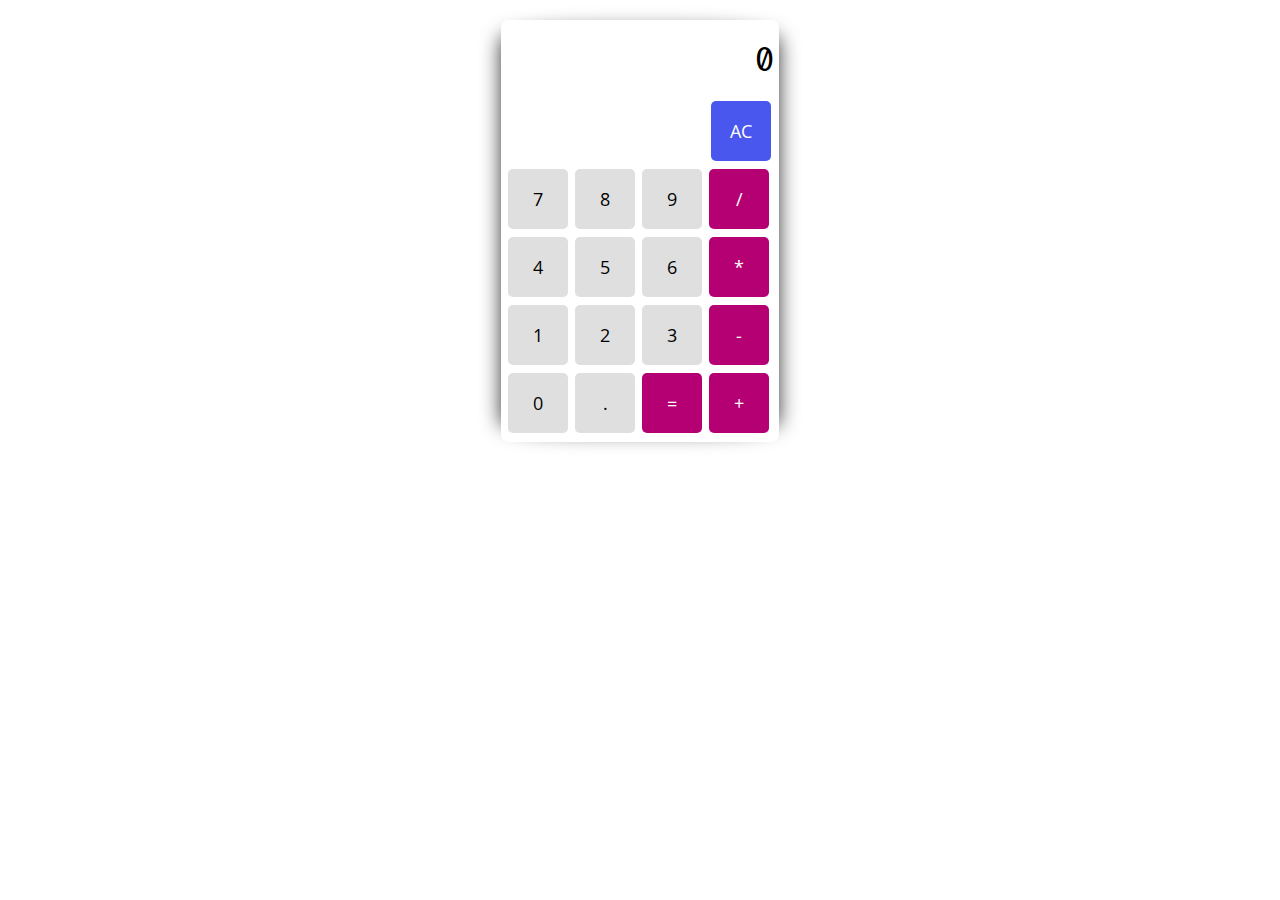
<file: Calculator/index.html>
<!DOCTYPE html>
<html lang="en">
	<head>
		<meta charset="UTF-8" />
		<meta name="viewport" content="width=device-width, initial-scale=1.0" />
		<meta http-equiv="X-UA-Compatible" content="ie=edge" />
		<title>Calculator</title>
		<link
			href="https://fonts.googleapis.com/css?family=Open+Sans"
			rel="stylesheet"
		/>
		<link
			href="https://fonts.googleapis.com/css?family=Oxygen+Mono"
			rel="stylesheet"
		/>
		<link rel="stylesheet" href="brain/css/style.css" />
		<link rel="icon" type="image/png" href="brain/css/img/fav.png" />
	</head>
	<body>
	     <div id="calculator">
			<div id="result">0</div>
			<button onclick="cls();">AC</button>
			<button onclick="num(this.innerHTML);">7</button>
			<button onclick="num(this.innerHTML);">8</button>
			<button onclick="num(this.innerHTML);">9</button>
			<button onclick="calc(this.innerHTML);">/</button>
			<button onclick="num(this.innerHTML);">4</button>
			<button onclick="num(this.innerHTML);">5</button>
			<button onclick="num(this.innerHTML);">6</button>
			<button onclick="calc(this.innerHTML);">*</button>
			<button onclick="num(this.innerHTML);">1</button>
			<button onclick="num(this.innerHTML);">2</button>
			<button onclick="num(this.innerHTML);">3</button>
			<button onclick="calc(this.innerHTML);">-</button>
			<button onclick="num(this.innerHTML);">0</button>
			<button onclick="num(this.innerHTML);">.</button>
			<button onclick="total();">=</button>
			<button onclick="calc(this.innerHTML);">+</button>
			<div id="smallResult"></div>
		</div>
		<script src="js/script.js"></script>
	</body>
</html>
</file>
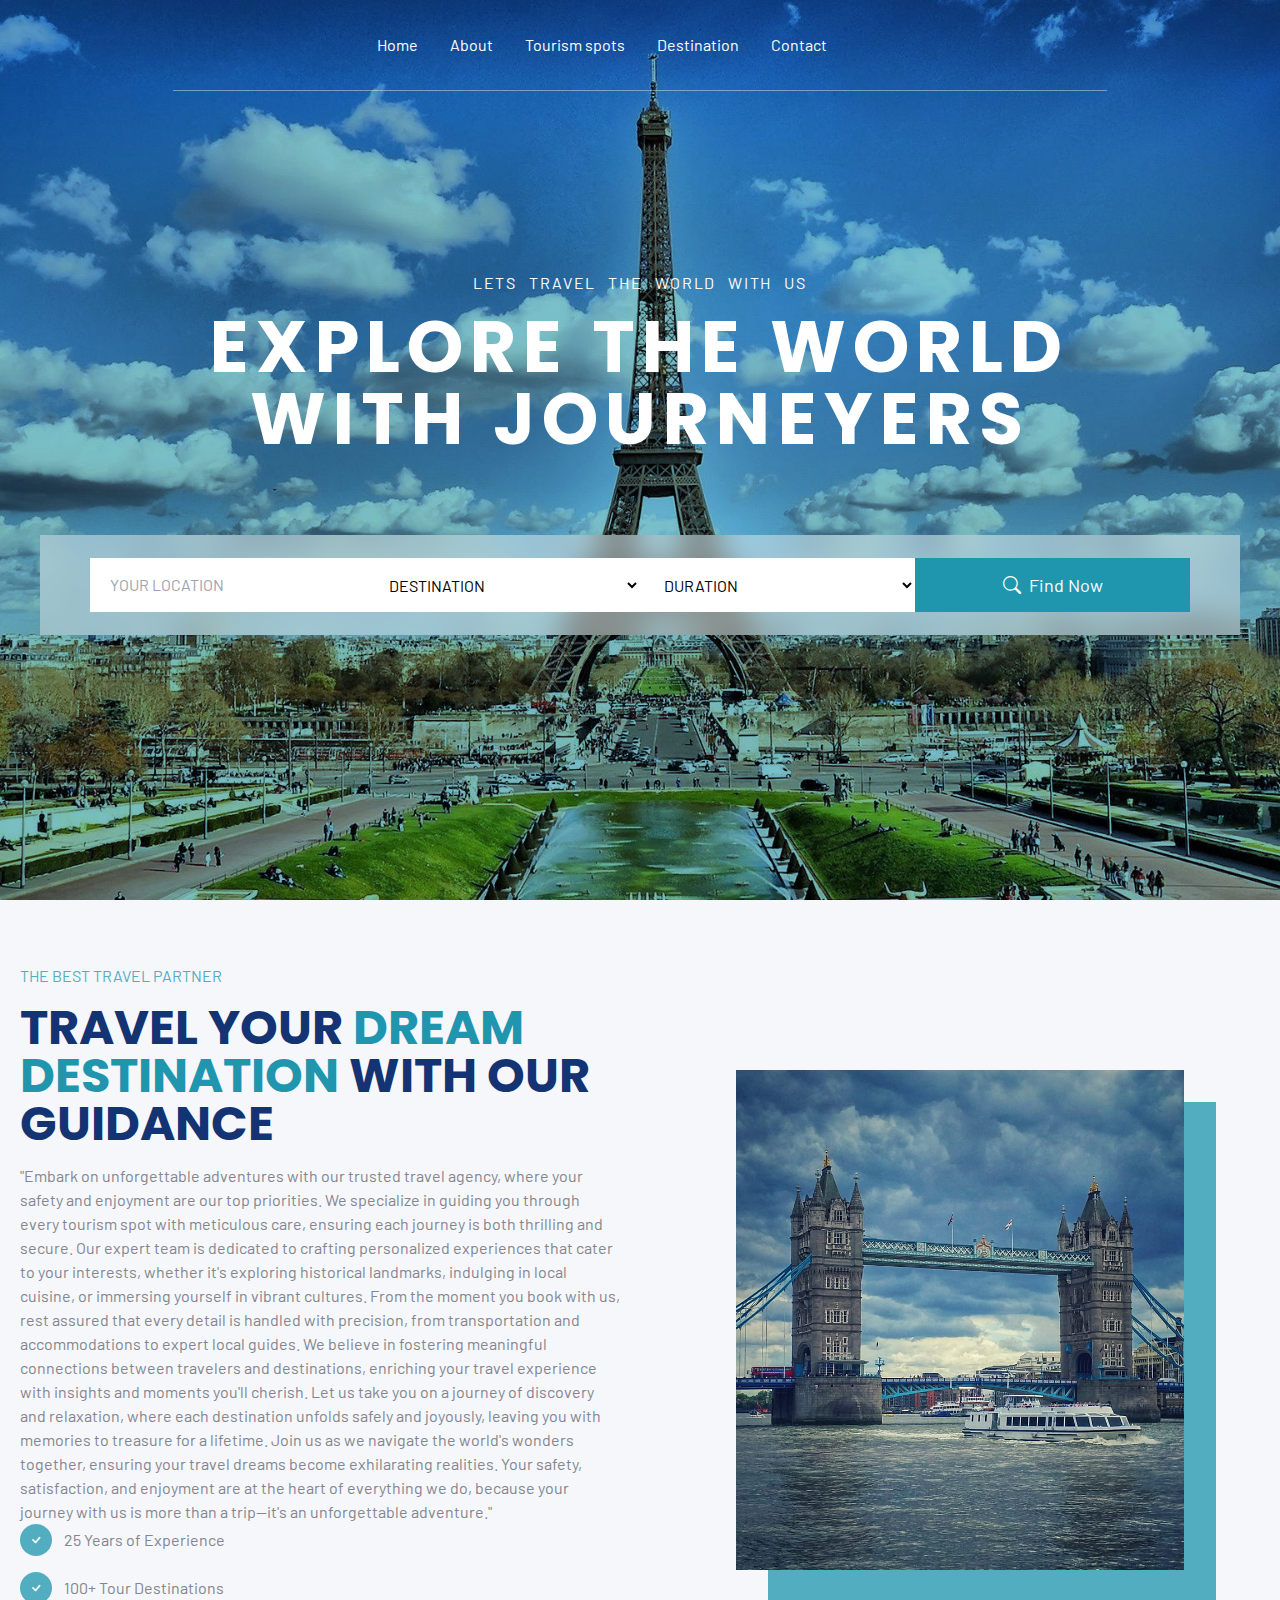
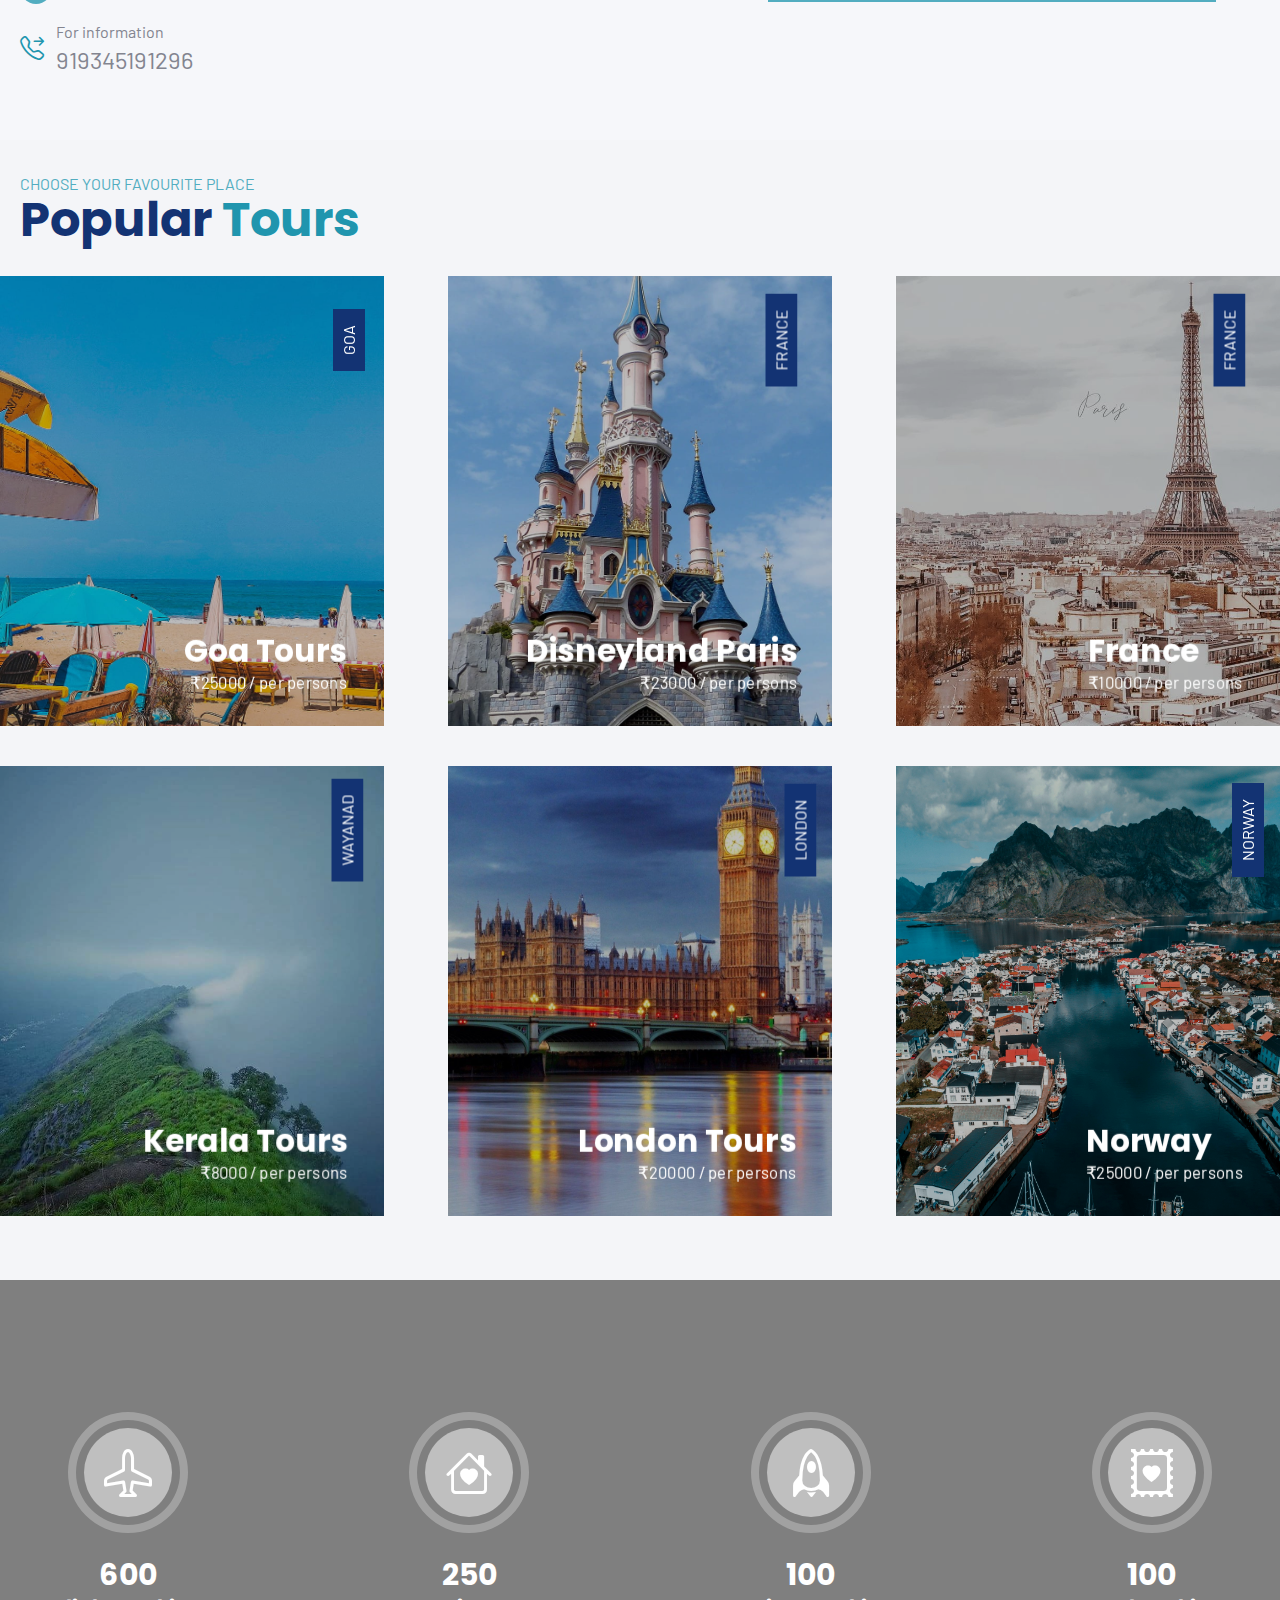
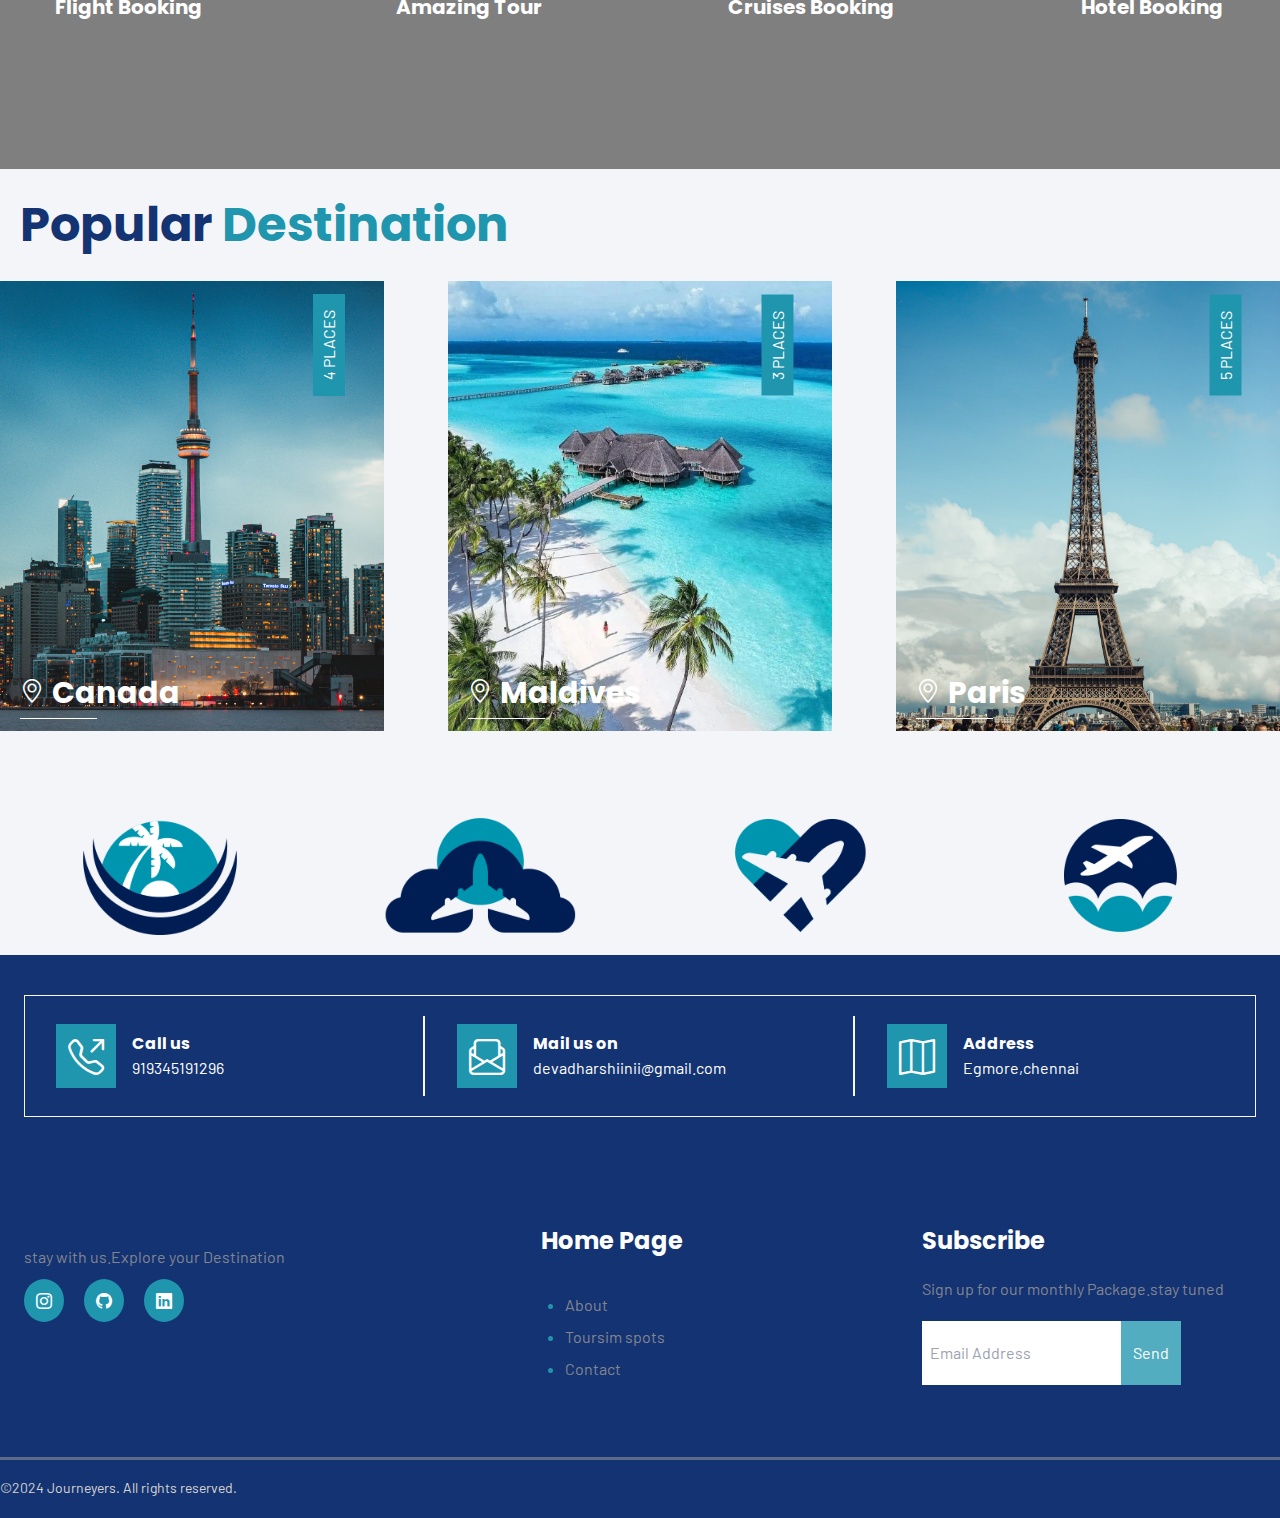
<file: TRAVEL LANDING PAGE/index.html>
<!DOCTYPE html>
<html lang="en">
<head>
    <meta charset="UTF-8">
    <meta name="viewport" content="width=device-width, initial-scale=1.0">
    <title>TRAVEL-LANDING PAGE</title>
    <link rel="stylesheet" href="css/output.css">
    <link rel="stylesheet" href="https://cdn.jsdelivr.net/npm/bootstrap-icons@1.11.1/font/bootstrap-icons.css">
</head>
<body class="font-primary">
    <main class="w-full">
    <section class="w-full h-[100vh]  bg-header  bg-cover bg-no-repeat bg-center bg-color1 bg-blend-multiply bg-opacity-60 " >
        <section class="w-full flex flex-wrap justify-center ">
            <header 
            class="w-[85%]  xl:w-[73%]  container hidden lg:flex justify-between h-[60px]  items-center py-[45px] border-b-[1px] border-white border-opacity-40">
             <nav class="h-[100%] md:w-[70%]">
                <ul class="h-[100%] flex items-center gap-8 justify-end">
                    <li class="list-none  "><a class="decoration-none text-white hover:text-color3 transition-all duration-500"
                            href="">Home</a></li>
                    <li class="list-none"><a class="decoration-none text-white  hover:text-color3 transition-all duration-500"
                            href="">About</a></li>
                    <li class="list-none "><a class="decoration-none text-white  hover:text-color3 transition-all duration-500"
                            href="">Tourism spots</a></li>
                    <li class="list-none"><a class="decoration-none text-white  hover:text-color3 transition-all duration-500"
                            href="">Destination</a></li>
                   
                    <li class="list-none"><a class="decoration-none text-white  hover:text-color3 transition-all duration-500"
                            href="">Contact</a></li>
                </ul>
            </nav>
        </header>

 <!-- header for mobile -->
 <header
 class="w-[95%] sm:w-[70%] md:w-[80%] container flex h-[60px] justify-between  items-center  lg:hidden  py-[45px] relative border-b-[1px] border-white border-opacity-40 ">
 
 <div class=" w-1/2 h-full flex justify-end items-center ">
     <i class="bi bi-list text-3xl text-white cursor-pointer ham-menu-icon"></i>
 </div>
 <nav class="menu hidden h-[400px] w-full absolute bg-white left-0 top-[90px]   z-30 ">
     <ul class="h-full w-full flex flex-col  justify-center ms-6">
         <li class="list-none my-3"><a
                 class="decoration-none text-color2 flex hover:text-color4  transition-all duration-600"
                 href="">Home</a></li>
         <li class="list-none my-3"><a
                 class="decoration-none text-color2 flex  hover:text-color4  transition-all duration-600"
                 href="">About</a></li>
         <li class="list-none my-3"><a
                 class="decoration-none text-color2 flex  hover:text-color4 transition-all duration-600"
                 href="">Tours</a></li>
         <li class="list-none my-3"><a
                 class="decoration-none text-color2 flex  hover:text-color4 transition-all duration-600"
                 href="">Destination</a></li>
         <li class="list-none my-3"><a
                 class="decoration-none text-color2 flex   hover:text-color4  transition-all duration-600"
                 href="">Blog</a></li>
         <li class="list-none my-3"><a
                 class="decoration-none text-color2 flex  hover:text-color4  transition-all duration-600"
                 href="">Gallery</a></li>
         <li class="list-none my-3"><a
                 class="decoration-none text-color2 flex   hover:text-color4 transition-all duration-600"
                 href="">Contact</a></li>
     </ul>
 </nav>
</header>
<!-- end header mobile  -->

    </section>
   <section class="w-full flex justify-center mt-[180px]">
    <div class="w-[700px] md:w-[900px] container h-auto  ">
        <p class="w-full text-center uppercase text-white tracking-widest [word-spacing:8px] mb-4">Lets travel the world with us</p>
        <h4 class="w-full text-center text-white text-5xl md:text-7xl font-secondary uppercase tracking-widest">Explore The World With <span class="Journey">Journeyers</span></h4>
    </div>
   </section>
   <section class="w-full justify-center mt-[80px] hidden lg:flex relative">
        <div class=" bg-white bg-opacity-40 container absolute w-[1000px] xl:w-[1200px] h-[100px] flex justify-center items-center backdrop-blur-lg">
                <div class="w-[950px] xl:w-[1100px]  container h-auto absolute m-[10px]  ">
                        <form action="" class="flex font-primary"> 
                                <input type="text" placeholder="YOUR LOCATION" class="py-[15px] ps-5 w-[25%] outline-none focus:outline-none">
                                <select name="" id="" class="w-[25%] py-[15px] bg-white  ps-5" id="target">
                                        <option value="dest" selected   class="bg-color1 text-white">DESTINATION</option>
                                        <option value="it" class="text-stone-600" >Paris</option>
                                        <option value="fr" class="text-stone-600">France</option>
                                        <option value="mal" class="text-stone-600" >London</option>
                                        <option value="gr" class="text-stone-600" >Maldives</option>
                                        <option value="ca" class="text-stone-600" >Canada</option>
                                        <option value="du" class="text-stone-600">Norway</option>
                                </select>
                                <select name="" id="" class="w-[25%] py-[15px] bg-white  ps-5" id="target">
                                        <option value="du" selected   class="bg-color1 text-white">DURATION</option>
                                        <option value="it" class="text-stone-600" >3 Day </option>
                                        <option value="fr" class="text-stone-600">5 Days</option>
                                        <option value="mal" class="text-stone-600" >2 Weeks</option>
                                        <option value="gr" class="text-stone-600" >More than Weeks</option>
                                </select> 
                               <a href="" role="button" class="bg-color1 w-[25%] text-white flex items-center justify-center text-[18px] hover:bg-color3 transition-all duration-500" ><i class="bi bi-search me-2"></i>Find Now</a>
                        </form>
                </div>
        </div>
   </section>
    </section>
    <section class="w-full flex lg:hidden justify-center  bg-color5">
      <div class="w-full container flex justify-center py-10">
        <form action="" class="w-[80%] " >
                <input type="text" placeholder="where to?" class="w-full py-5 ps-5"><br>
                <select name="" id="" class="w-full py-5 bg-white  ps-5" >
                        <option value="dest" selected   class="bg-color1 text-white">Destination</option>
                        <option value="it" class="text-stone-600" >Italy</option>
                        <option value="fr" class="text-stone-600">France</option>
                        <option value="mal" class="text-stone-600" >Maldives</option>
                        <option value="gr" class="text-stone-600" >Greece</option>
                        <option value="ca" class="text-stone-600" >Canada</option>
                        <option value="du" class="text-stone-600"> Dubai</option>
                </select><br>
                <select name="" id="" class="w-full py-5 bg-white  ps-5" >
                        <option value="du" selected   class="bg-color1 text-white">Deuration</option>
                        <option value="it" class="text-stone-600" >1 Day Tour</option>
                        <option value="fr" class="text-stone-600">2-4 Days Tour</option>
                        <option value="mal" class="text-stone-600" >5-7 Days Tour</option>
                        <option value="gr" class="text-stone-600" >7+ Days Tour</option>
                </select><br>
                <a href="" role="button" class="bg-color1 py-5 w-full text-white flex items-center justify-center text-[18px] hover:bg-color3 transition-all duration-500" ><i class="bi bi-search me-2"></i>Find Now</a>
        </form>
      </div>
    </section>
    <section class="w-full flex justify-center bg-color5 h-auto">
        <div class="w-full container flex justify-between flex-wrap px-0 2xl:px-36 h-auto py-16 ">
                <div class="w-full lg:w-[50%]  bg-color px-5 ">
                        <p class="text-color4 uppercase">The best travel partner</p>
                        <p class="text-color3 text-5xl font-bold uppercase font-secondary my-4" >Travel Your<span class="text-color1"> Dream Destination</span> with our guidance</p>
                        <p class="text-color6">"Embark on unforgettable adventures with our trusted travel agency, where your safety and enjoyment are our top priorities. We specialize in guiding you through every tourism spot with meticulous care, ensuring each journey is both thrilling and secure. Our expert team is dedicated to crafting personalized experiences that cater to your interests, whether it's exploring historical landmarks, indulging in local cuisine, or immersing yourself in vibrant cultures. From the moment you book with us, rest assured that every detail is handled with precision, from transportation and accommodations to expert local guides. We believe in fostering meaningful connections between travelers and destinations, enriching your travel experience with insights and moments you'll cherish. Let us take you on a journey of discovery and relaxation, where each destination unfolds safely and joyously, leaving you with memories to treasure for a lifetime. Join us as we navigate the world's wonders together, ensuring your travel dreams become exhilarating realities. Your safety, satisfaction, and enjoyment are at the heart of everything we do, because your journey with us is more than a trip—it's an unforgettable adventure."</p>
                        
                        <div class="flex items-center"> <i class="bi bi-check text-white bg-color4  rounded-[50%] px-2 py-1 me-3"></i> <p class="text-color6">25 Years of Experience</p></div>
                        <div class="flex items-center my-4"> <i class="bi bi-check text-white bg-color4  rounded-[50%] px-2 py-1 me-3"></i> <p class="text-color6">100+ Tour Destinations</p></div>
                        <div class="flex items-center"><i class="bi bi-telephone-forward text-color1 text-2xl me-3"></i><div><p class="text-color6 ">For information</p><p class="text-color6 text-2xl">919345191296</p></div></div>
                </div>
                <div class=" w-full lg:w-[50%]   flex flex-col justify-center items-center bg-color5 h-auto pb-8 lg:pb-0 mt-10 lg:mt-0 ">
                        <figure class="w-[70%] h-[500px] relative">
                                <div class="w-[100%] h-[100%] bg-color4 absolute left-8 top-8"></div>
                                <img src="img/about1.jpg" alt="" class="w-[100%] h-[100%] absolute z-10 object-cover hover:scale-[.95] transition-all duration-500">
                        </figure>
                </div>
        </div>
    </section>
    <section class="w-full flex justify-center bg-color7 py-8 ">
        <div class="w-full container 2xl:px-36">
                <div>
                        <p class="text-color4 uppercase px-5">Choose your Favourite Place</p>
                        <p class="text-5xl font-secondary text-color3 px-5">Popular <span class="text-color1">Tours</span></p>
                        <div class="flex flex-wrap md:justify-between gap-10 px-6 xl:px-0 py-8 lg:px-3 ">
                                <figure class="w-full md:w-[45%] xl:w-[30%] h-[450px] relative photo transition-all duration-1000 ">
                                        <div class="w-[100%] h-[100%] bottom-photo absolute bg-white flex flex-col justify-center px-5">
                                                <p class="text-3xl text-color3 capitalize font-secondary">GOA tour</p>
                                                <p class="text-color1 mb-4">₹25000 / per persons</p>
                                        <div class="flex flex-wrap my-4">
                                                        <div class="w-[50%] flex"><i class="bi bi-clock text-color4"></i><p class="text-color6 ms-2">10 Days</p></div>
                                                        <div class="w-[50%] flex"><i class="bi bi-geo-alt text-color4"></i><p class="text-color6 ms-2">GOA</p></div>
                                                        <div class="w-[50%] flex"><i class="bi bi-person text-color4"></i></i><p class="text-color6 ms-2">10+</p></div>
                                                        <div class="w-[50%] flex"><i class="bi bi-emoji-smile text-color4"></i></i><p class="text-color6 ms-2">9.5 Superb</p></div>
                                                </div>
                                                <a href="" class="underline decoration-color1 text-color6 flex mb-2">Tour details</a>
                                        </div>
                                        <img src="img/go.jpg" alt="" class="w-[100%] h-[100%] object-cover brightness-75 absolute">
                                        <p class="absolute uppercase text-white bg-color3 px-4 py-1 right-1 top-12 rotate-[-90deg] ">GOA</p>
                                        <figcaption class="absolute text-white bottom-8 right-10 fig">
                                                <p class="capitalize font-secondary text-3xl">Goa tours</p>
                                                <p class="text-right">₹25000 / per persons</p>
                                        </figcaption>
                                </figure>
                                <figure class="w-full md:w-[45%] xl:w-[30%] h-[450px] relative photo transition-all duration-1000 ">
                                        <div class="w-[100%] h-[100%] bottom-photo absolute bg-white flex flex-col justify-center px-5">
                                                <p class="text-3xl text-color3 capitalize font-secondary">Disneyland Paris</p>
                                                <p class="text-color1 mb-4">₹23000 / per persons</p>
                                                 <div class="flex flex-wrap my-4">
                                                        <div class="w-[50%] flex"><i class="bi bi-clock text-color4"></i><p class="text-color6 ms-2">5 Days</p></div>
                                                        <div class="w-[50%] flex"><i class="bi bi-geo-alt text-color4"></i><p class="text-color6 ms-2">france</p></div>
                                                        <div class="w-[50%] flex"><i class="bi bi-person text-color4"></i></i><p class="text-color6 ms-2">10+</p></div>
                                                        <div class="w-[50%] flex"><i class="bi bi-emoji-smile text-color4"></i></i><p class="text-color6 ms-2"> 9.5 Superb</p></div>
                                                </div>
                                                <a href="" class="underline decoration-color1 text-color6 flex mb-2">Tour details</a>
                                        </div>
                                        <img src="img/disney.jpg" alt="" class="w-[100%] h-[100%] object-cover brightness-75 absolute">
                                        <p class="absolute uppercase text-white bg-color3 px-4 py-1 right-1 top-12 rotate-[-90deg] ">France</p>
                                        <figcaption class="absolute text-white bottom-8 right-10 fig">
                                                <p class="capitalize font-secondary text-3xl">Disneyland paris</p>
                                                <p class="text-right">₹23000 / per persons</p>
                                        </figcaption>
                                </figure>
                                <figure class="w-full md:w-[45%] xl:w-[30%] h-[450px] relative photo transition-all duration-1000">
                                        <div class="w-[100%] h-[100%] bottom-photo absolute bg-white flex flex-col justify-center px-5">
                                                <p class="text-3xl text-color3 capitalize font-secondary">France</p>
                                                <p class="text-color1 mb-4">₹10000 / per persons</p>
                                                <div class="flex flex-wrap my-4">
                                                        <div class="w-[50%] flex"><i class="bi bi-clock text-color4"></i><p class="text-color6 ms-2">10 Days</p></div>
                                                        <div class="w-[50%] flex"><i class="bi bi-geo-alt text-color4"></i><p class="text-color6 ms-2">France</p></div>
                                                        <div class="w-[50%] flex"><i class="bi bi-person text-color4"></i></i><p class="text-color6 ms-2">6+</p></div>
                                                        <div class="w-[50%] flex"><i class="bi bi-emoji-smile text-color4"></i></i><p class="text-color6 ms-2">9.4 Superb</p></div>
                                                </div>
                                                <a href="" class="underline decoration-color1 text-color6 flex mb-2">Tour details</a>
                                        </div>
                                        <img src="img/france.jpg" alt="" class="w-[100%] h-[100%] object-cover brightness-75 absolute">
                                        <p class="absolute uppercase text-white bg-color3 px-4 py-1 right-1 top-12 rotate-[-90deg] ">France</p>
                                        <figcaption class="absolute text-white bottom-8 right-10 fig">
                                                <p class="capitalize font-secondary text-3xl">France</p>
                                                <p class="text-right">₹10000 / per persons</p>
                                        </figcaption>
                                </figure>
                                <figure class="w-full md:w-[45%] xl:w-[30%] h-[450px] relative photo transition-all duration-1000 ">
                                        <div class="w-[100%] h-[100%] bottom-photo absolute bg-white flex flex-col justify-center px-5">
                                                <p class="text-3xl text-color3 capitalize font-secondary">Wayanad tour</p>
                                                <p class="text-color1 mb-4">₹8000 / per persons</p>
                                                
                                                <div class="flex flex-wrap my-4">
                                                        <div class="w-[50%] flex"><i class="bi bi-clock text-color4"></i><p class="text-color6 ms-2">5 Days</p></div>
                                                        <div class="w-[50%] flex"><i class="bi bi-geo-alt text-color4"></i><p class="text-color6 ms-2">kerala</p></div>
                                                        <div class="w-[50%] flex"><i class="bi bi-person text-color4"></i></i><p class="text-color6 ms-2">10+</p></div>
                                                        <div class="w-[50%] flex"><i class="bi bi-emoji-smile text-color4"></i></i><p class="text-color6 ms-2">9.7 Superb</p></div>
                                                </div>
                                                <a href="" class="underline decoration-color1 text-color6 flex mb-2">Tour details</a>
                                        </div>
                                        <img src="img/wayanad.jpg" alt="" class="w-[100%] h-[100%] object-cover brightness-75 absolute">
                                        <p class="absolute uppercase text-white bg-color3 px-4 py-1 right-[-15px] top-12 rotate-[-90deg] ">Wayanad</p>
                                        <figcaption class="absolute text-white bottom-8 right-10 fig">
                                                <p class="capitalize font-secondary text-3xl">Kerala tours</p>
                                                <p class="text-right">₹8000 / per persons</p>
                                        </figcaption>
                                </figure>
                                <figure class="w-full md:w-[45%] xl:w-[30%] h-[450px] relative photo transition-all duration-1000 ">
                                        <div class="w-[100%] h-[100%] bottom-photo absolute bg-white flex flex-col justify-center px-5">
                                                <p class="text-3xl text-color3 capitalize font-secondary">london tour</p>
                                                <p class="text-color1 mb-4">₹20000 / per persons</p>
                                 <div class="flex flex-wrap my-4">
                                                        <div class="w-[50%] flex"><i class="bi bi-clock text-color4"></i><p class="text-color6 ms-2">5 Days</p></div>
                                                        <div class="w-[50%] flex"><i class="bi bi-geo-alt text-color4"></i><p class="text-color6 ms-2">london</p></div>
                                                        <div class="w-[50%] flex"><i class="bi bi-person text-color4"></i></i><p class="text-color6 ms-2">10+</p></div>
                                                        <div class="w-[50%] flex"><i class="bi bi-emoji-smile text-color4"></i></i><p class="text-color6 ms-2"> 9.5 Superb</p></div>
                                                </div>
                                                <a href="" class="underline decoration-color1 text-color6 flex mb-2">Tour details</a>
                                        </div>
                                        <img src="img/london.jpg" alt="" class="w-[100%] h-[100%] object-cover brightness-75 absolute">
                                        <p class="absolute uppercase text-white bg-color3 px-4 py-1 right-[-15px] top-12 rotate-[-90deg] ">london</p>
                                        <figcaption class="absolute text-white bottom-8 right-10 fig">
                                                <p class="capitalize font-secondary text-3xl">london tours</p>
                                                <p class="text-right">₹20000 / per persons</p>
                                        </figcaption>
                                </figure>
                                <figure class="w-full md:w-[45%] xl:w-[30%] h-[450px] relative photo transition-all duration-1000 ">
                                        <div class="w-[100%] h-[100%] bottom-photo absolute bg-white flex flex-col justify-center px-5">
                                                <p class="text-3xl text-color3 capitalize font-secondary">Norway</p>
                                                <p class="text-color1 mb-4">₹25000 / per persons</p>
                                                <div class="flex flex-wrap my-4">
                                                        <div class="w-[50%] flex"><i class="bi bi-clock text-color4"></i><p class="text-color6 ms-2">7 Days</p></div>
                                                        <div class="w-[50%] flex"><i class="bi bi-geo-alt text-color4"></i><p class="text-color6 ms-2">Norway</p></div>
                                                        <div class="w-[50%] flex"><i class="bi bi-person text-color4"></i></i><p class="text-color6 ms-2">10+</p></div>
                                                        <div class="w-[50%] flex"><i class="bi bi-emoji-smile text-color4"></i></i><p class="text-color6 ms-2">9.8 Superb</p></div>
                                                </div>
                                                <a href="" class="underline decoration-color1 text-color6 flex mb-2">Tour details</a>
                                        </div>
                                        <img src="img/nor.jpeg" alt="" class="w-[100%] h-[100%] object-cover brightness-75 absolute">
                                        <p class="absolute uppercase text-white bg-color3 px-4 py-1 right-[-15px] top-12 rotate-[-90deg] ">Norway</p>
                                        <figcaption class="absolute text-white bottom-8 right-10 fig">
                                                <p class="capitalize font-secondary text-3xl">Norway</p>
                                                <p class="text-right">₹25000 / per persons</p>
                                        </figcaption>
                                </figure>
                        </div>
                </div>
        </div>
    </section>
    <section class="w-full bg-sea py-32 relative bg-cover bg-fixed flex justify-center after:content-[''] after:absolute after:w-[100%] after:h-[100%] after:bg-black after:bg-opacity-50 after:top-0">
        <div class="w-full container 2xl:px-36 flex flex-wrap relative z-10 justify-center md:justify-between">
                <div class="w-full md:w-[20%] my-5 ">
                        <figure class="flex flex-col items-center  group">
                                <div class="bg-white bg-opacity-50  rounded-[50%] p-5 flex items-center relative overflow-hidden outline outline-8  outline-offset-8 out  "><i class="bi bi-airplane text-5xl text-white absolute ms-[-100%] group-hover:ms-[0%] transition-all duration-300"></i><i class="bi bi-airplane text-5xl text-white  group-hover:ms-[200%] transition-all duration-300"></i></div>
                                <figcaption class="text-center text-white font-secondary mt-10"><p class="text-3xl">600</p><p class="text-xl">Flight Booking</p></figcaption>
                        </figure>
                </div>
                <div class="w-full md:w-[20%] my-5">
                        <figure class="flex flex-col items-center  group">
                                <div class="bg-white bg-opacity-50  rounded-[50%] p-5 flex items-center relative overflow-hidden outline outline-8  outline-offset-8 out  "><i class="bi bi-house-heart text-5xl text-white absolute ms-[-100%] group-hover:ms-[0%] transition-all duration-300"></i><i class="bi bi-house-heart text-5xl text-white  group-hover:ms-[200%] transition-all duration-300"></i></div>
                                <figcaption class="text-center text-white font-secondary mt-10"><p class="text-3xl">250</p><p class="text-xl">Amazing Tour</p></figcaption>
                        </figure>
                </div>
                <div class="w-full md:w-[20%] my-5">
                        <figure class="flex flex-col items-center  group">
                                <div class="bg-white bg-opacity-50  rounded-[50%] p-5 flex items-center relative overflow-hidden outline outline-8  outline-offset-8 out  "><i class="bi bi-rocket text-5xl text-white absolute ms-[-100%] group-hover:ms-[0%] transition-all duration-300"></i><i class="bi bi-rocket text-5xl text-white  group-hover:ms-[200%] transition-all duration-300"></i></div>
                                <figcaption class="text-center text-white font-secondary mt-10"><p class="text-3xl">100</p><p class="text-xl">Cruises Booking</p></figcaption>
                        </figure>
                </div>
                <div class="w-full md:w-[20%] my-5">
                        <figure class="flex flex-col items-center  group">
                                <div class="bg-white bg-opacity-50  rounded-[50%] p-5 flex items-center relative overflow-hidden outline outline-8  outline-offset-8 out  "><i class="bi bi-postage-heart text-5xl text-white absolute ms-[-100%] group-hover:ms-[0%] transition-all duration-300"></i><i class="bi bi-postage-heart text-5xl text-white  group-hover:ms-[200%] transition-all duration-300"></i></div>
                                <figcaption class="text-center text-white font-secondary mt-10"><p class="text-3xl">100</p><p class="text-xl">Hotel Booking</p></figcaption>
                        </figure>
                </div>
             
        </div>
    </section>
    
    </section>
    <section class="w-full flex justify-center bg-color7 py-8 ">
        <div class="w-full container 2xl:px-36">
                <div>
                        <p class="text-5xl font-secondary text-color3 px-5">Popular <span class="text-color1">Destination</span></p>
                        <div class="flex flex-wrap justify-center xl:justify-between gap-10 px-6 xl:px-0 py-8 lg:px-3 ">
                                <figure class="w-full md:w-[45%] xl:w-[30%] h-[450px] relative  transition-all duration-1000 overflow-hidden group ">   
                                        <img src="img/canada.avif" alt="" class="w-[100%] h-[100%] object-cover group-hover:brightness-75 group-hover:scale-[1.2] absolute transition-all duration-1000">
                                        <p class="absolute uppercase text-white bg-color1 px-4 py-1 right-1 top-12 rotate-[-90deg] ">4 places</p>
                                        <figcaption class="absolute text-white bottom-[20px] left-5  group-hover:bottom-[50px]  transition-all duration-700 w-full  ">
                                               <div class="flex after:contetn-[''] after:h-[1px] after:bg-op-50 after:w-[20%] after:bg-white after:absolute after:bottom-[-8px] group-hover:after:w-[90%]  after:transition-all after:duration-1000" ><i class="bi bi-geo-alt text-2xl text-white me-2"></i> <p class="capitalize font-secondary text-3xl">Canada</p></div>
                                               <div class="flex justify-between absolute  mt-5 w-full  ">
                                                <p>4 placesPackage</p>
                                                <a href="" class="flex  me-9 " >Explore<i class="bi bi-arrow-right"></i></a>
                                            </div>
                                                
                                        </figcaption>
                                </figure>
                                <figure class="w-full md:w-[45%] xl:w-[30%] h-[450px] relative  transition-all duration-1000 overflow-hidden group ">   
                                        <img src="img/maldives.jpg" alt="" class="w-[100%] h-[100%] object-cover group-hover:brightness-75 group-hover:scale-[1.2] absolute transition-all duration-1000">
                                        <p class="absolute uppercase text-white bg-color1 px-4 py-1 right-1 top-12 rotate-[-90deg] ">3 places</p>
                                        <figcaption class="absolute text-white bottom-[20px] left-5  group-hover:bottom-[50px]  transition-all duration-700 w-full  ">
                                               <div class="flex after:contetn-[''] after:h-[1px] after:bg-op-50 after:w-[20%] after:bg-white after:absolute after:bottom-[-8px] group-hover:after:w-[90%]  after:transition-all after:duration-1000" ><i class="bi bi-geo-alt text-2xl text-white me-2"></i> <p class="capitalize font-secondary text-3xl">Maldives</p></div>
                                               <div class="flex justify-between absolute  mt-5 w-full  ">
                                                <p>3 places Package</p>
                                                <a href="" class="flex  me-9  " >Explore<i class="bi bi-arrow-right"></i></a>
                                            </div>
                                                
                                        </figcaption>
                                </figure>
                                <figure class="w-full md:w-[45%] xl:w-[30%] h-[450px] relative  transition-all duration-1000 overflow-hidden group ">   
                                        <img src="img/paris.jpg" alt="" class="w-[100%] h-[100%] object-cover group-hover:brightness-75 group-hover:scale-[1.2] absolute transition-all duration-1000">
                                        <p class="absolute uppercase text-white bg-color1 px-4 py-1 right-1 top-12 rotate-[-90deg] ">5 places</p>
                                        <figcaption class="absolute text-white bottom-[20px] left-5  group-hover:bottom-[50px]  transition-all duration-700 w-full  ">
                                               <div class="flex after:contetn-[''] after:h-[1px] after:bg-op-50 after:w-[20%] after:bg-white after:absolute after:bottom-[-8px] group-hover:after:w-[90%]  after:transition-all after:duration-1000" ><i class="bi bi-geo-alt text-2xl text-white me-2"></i> <p class="capitalize font-secondary text-3xl">paris</p></div>
                                               <div class="flex justify-between absolute  mt-5 w-full  ">
                                                <p>5 places Package</p>
                                                <a href="" class="flex me-9 " >Explore<i class="bi bi-arrow-right"></i></a>
                                            </div>
                                                
                                        </figcaption>
                                </figure>
                        </div>
                </div>
        </div>
    </section>
   <section class="w-full flex justify-center bg-color7 overflow-hidden  ">
        <div class="w-full container flex whitespace-nowrap overflow-hidden group  ">
             <div class="flex  logos-slide animate-anime w-full flex-wrap whitespace-nowrap group-hover:pause  ">
                <figure class="w-[25%] "><img src="img/1.png" alt="" w-[100%]></figure>
                <figure class="w-[25%] "><img src="img/2.png" alt="" w-[100%]></figure>
                <figure class="w-[25%]  "><img src="img/3.png" alt="" w-[100%]></figure>
                <figure class="w-[25%]  "><img src="img/4.png" alt="" w-[100%]></figure>
             </div>
             <div class="flex  logos-slide  w-full flex-wrap  whitespace-nowrap ms-[-200%] animate-anime group-hover:pause ">
                <figure class="w-[25%] "><img src="img/1.png" alt="" w-[100%]></figure>
                <figure class="w-[25%] "><img src="img/2.png" alt="" w-[100%]></figure>
                <figure class="w-[25%]  "><img src="img/3.png" alt="" w-[100%]></figure>
                <figure class="w-[25%]  "><img src="img/4.png" alt="" w-[100%]></figure>
             </div>
               </div>
    </section>
    <section class="w-full flex justify-center h-auto  bg-color3">
        <footer class="w-full container h-auto flex flex-col 2xl:px-36 ">
                <div class="flex justify-center border items-center boder-1 border-color5 my-10 flex-wrap mx-6 ">
                        <div class="w-full lg:w-[30%] flex  items-center py-2 lg:border-r-2 lg:border-r-color5 my-5 ps-8 lg:ps-0" >
                                <i class="bi bi-telephone-outbound text-4xl me-4 text-white bg-color1 p-3"></i>
                                <div class="w-full text-white"><p class="font-secondary">Call us</p><p>919345191296</p></div>
                        </div>
                        <div class="w-full lg:w-[35%] flex items-center py-2 lg:border-r-2 lg:border-r-color5 my-5 ps-8" >
                                <i class="bi-envelope-paper text-4xl me-4 text-white bg-color1 p-3"></i>
                                <div class="w-full text-white"><p class="font-secondary">Mail us on</p><p>devadharshiinii@gmail.com</p></div>
                        </div>
                        <div class="w-full lg:w-[30%] flex items-center py-2 my-5 ps-8" >
                                <i class="bi bi-map text-4xl me-4 text-white bg-color1 p-3 "></i>
                                <div class="w-full text-white"><p class="font-secondary">Address</p><p>Egmore,chennai</p></div>
                        </div>
                </div>
                <div class="flex  justify-between  my-10 flex-wrap  ">
                        <div class="w-full md:w-[30%] flex flex-col py-2  my-5 px-6 " >
                               
                                <p class="text-color6 my-5">stay with us.Explore your Destination</p> 
                                <ul class="flex  ">
                                        <li class="me-5"><a href="https://www.instagram.com/"><i class="bi bi-instagram text-white bg-color1 p-3 rounded-[50%]"></i></a></li>
                                        <li class="me-5"><a href="https://github.com/"><i class="bi bi-github text-white  bg-color1 p-3 rounded-[50%]"></i></a></li>
                                        <li class="me-5"><a href="https://www.linkedin.com/"><i class="bi bi-linkedin text-white  bg-color1 p-3 rounded-[50%]"></i></a></li>
                                </ul>
                        </div>
                        <div class="w-full md:w-[30%] flex flex-col py-2  my-5 md:ps-20 px-6 " >
                              <p class="font-secondary text-white text-xl xl:text-2xl">Home Page</p>
                              <ul class="mt-7 px-6">
                                <li class="my-2 list-disc marker:text-color1"><a href="" class="text-color6">About</a></li>
                                <li class="list-disc marker:text-color1"><a href=""  class="text-color6">Toursim spots</a></li>
                                <li class="my-2 list-disc marker:text-color1"><a href=""  class="text-color6">Contact</a></li>
                              </ul>
                        </div>
                        <div class="w-full md:w-[28%] flex flex-col  py-2 my-5 px-6 md:px-0 " >
                              <p class="font-secondary text-2xl text-white ">Subscribe</p>
                              <p class="text-color6 mt-5">Sign up for our monthly Package.stay tuned</p>
                              <form action="" class="mt-5 flex w-full flex-wrap"><input type="email" placeholder="Email Address" class="px-2 py-5">
                        <a href="" class="text-white bg-color4 py-5 px-3 flex mt-0 md:mt-2 lg:mt-0">Send</a></form>
                        </div>
                </div>
                <p class="text-stone-300 text-left py-5  text-[14px] relative before:content-[''] before:h-[3px] before:w-[100%] before:bg-stone-400 before:absolute before:top-0 before:bg-opacity-50">©2024 Journeyers. All rights reserved.</p>
        </footer>
    </section>
    </main>
</body>
<script src="js/master.js"></script>
</html>
</file>
<file: Calculator/brain/css/style.css>
* {
	padding: 0;
	margin: 0;
	box-sizing: border-box;
	font-family: 'Open Sans', sans-serif;
}

body {
	background: white;
	-moz-user-select: none;
	-khtml-user-select: none;
	-webkit-user-select: none;
	-ms-user-select: none;
	user-select: none;
}

#calculator {
	position: relative;
	border-radius: 7px;
	margin: auto;
	margin-top: 20px;
	display: block;
	height: auto;
	width: 278px;
	background-color: rgb(255, 255, 255);
	font-size: 0.8em;
	padding: 5px;
	max-width: 320px;
}
#calculator:before,
#calculator:after {
	content: '';
	position: absolute;
	z-index: -1;
	-webkit-box-shadow: 0 0 20px rgba(0, 0, 0, 0.8);
	-moz-box-shadow: 0 0 20px rgba(0, 0, 0, 0.8);
	box-shadow: 0 0 20px rgba(0, 0, 0, 0.8);
	top: 10px;
	bottom: 10px;
	left: 0;
	right: 0;
	-moz-border-radius: 100px / 10px;
	border-radius: 100px / 10px;
}
#calculator:after {
	right: 10px;
	left: auto;
	-webkit-transform: skew(8deg) rotate(3deg);
	-moz-transform: skew(8deg) rotate(3deg);
	-ms-transform: skew(8deg) rotate(3deg);
	-o-transform: skew(8deg) rotate(3deg);
	transform: skew(8deg) rotate(3deg);
}

#smallResult {
	position: absolute;
	top: 3px;
	right: 10px;
}

#result {
	width: 100%;
	padding: 15px 0px;
	text-align: right;
	font-size: 2.5em;
	font-family: 'Oxygen Mono', monospace;
	background: inherit;
	color: black;
}

button {
	width: 60px;
	height: 60px;
	margin: 4px 2px;
	outline: none;
	border: none;
	background: rgb(223, 223, 223);
	color: black;
	border-radius: 5px;
	font-size: 1.4em;
}

button:active {
	background: #bfbfbf;
}

button:nth-child(2) {
	margin-left: 205px;
	display: block;
	background: #4957ef;
	color: white;
}

button:nth-child(2):active {
	background: #b14e4d;
}

button:nth-child(6),
button:nth-child(10),
button:nth-child(14),
button:nth-child(17),
button:nth-child(18) {
	background: #b40072;
	color: white;
}

button:nth-child(6):active,
button:nth-child(10):active,
button:nth-child(14):active,
button:nth-child(17):active,
button:nth-child(18):active {
	background: #218d7e;
}

footer {
	position: absolute;
	bottom: 0;
	padding: 20px;
	width: 100%;
	text-align: center;
}

a {
	text-decoration: none;
	color: inherit;
}

h1 {
	display: inline;
	font-size: 50px;
	color: #131313;
	letter-spacing: 0.05em;
	transition: all 0.3s;
	text-shadow: 1px -1px 0 #767676, -1px 2px 1px #737272, -2px 4px 1px #767474,
		-3px 6px 1px #787777, -4px 8px 1px #7b7a7a, -5px 10px 1px #7f7d7d,
		-6px 12px 1px #828181, -7px 14px 1px #868585, -8px 16px 1px #8b8a89,
		-9px 18px 1px #8f8e8d, -10px 20px 1px #949392, -11px 22px 1px #999897,
		-12px 24px 1px #9e9c9c, -13px 26px 1px #a3a1a1, -14px 28px 1px #a8a6a6,
		-15px 30px 1px #adabab, -16px 32px 1px #b2b1b0, -17px 34px 1px #b7b6b5,
		-18px 36px 1px #bcbbba, -19px 38px 1px #c1bfbf, -20px 40px 1px #c6c4c4,
		-21px 42px 1px #cbc9c8, -22px 44px 1px #cfcdcd, -23px 46px 1px #d4d2d1,
		-24px 48px 1px #d8d6d5, -25px 50px 1px #dbdad9, -26px 52px 1px #dfdddc,
		-27px 54px 1px #e2e0df, -28px 56px 1px #e4e3e2;
}

h1:hover {
	text-shadow: 1px -1px 0 #767676, 1px 2px 1px #737272, 2px 4px 1px #767474,
		3px 6px 1px #787777, 4px 8px 1px #7b7a7a, 5px 10px 1px #7f7d7d,
		6px 12px 1px #828181, 7px 14px 1px #868585, 8px 16px 1px #8b8a89,
		9px 18px 1px #8f8e8d, 10px 20px 1px #949392, 11px 22px 1px #999897,
		12px 24px 1px #9e9c9c, 13px 26px 1px #a3a1a1, 14px 28px 1px #a8a6a6,
		15px 30px 1px #adabab, 16px 32px 1px #b2b1b0, 17px 34px 1px #b7b6b5,
		18px 36px 1px #bcbbba, 19px 38px 1px #c1bfbf, 20px 40px 1px #c6c4c4,
		21px 42px 1px #cbc9c8, 22px 44px 1px #cfcdcd, 23px 46px 1px #d4d2d1,
		24px 48px 1px #d8d6d5, 25px 50px 1px #dbdad9, 26px 52px 1px #dfdddc,
		27px 54px 1px #e2e0df, 28px 56px 1px #e4e3e2;
}
</file>
<file: TRAVEL LANDING PAGE/css/output.css>
/*
! tailwindcss v3.3.5 | MIT License | https://tailwindcss.com
*/

/*
1. Prevent padding and border from affecting element width. (https://github.com/mozdevs/cssremedy/issues/4)
2. Allow adding a border to an element by just adding a border-width. (https://github.com/tailwindcss/tailwindcss/pull/116)
*/

*,

::before,
::after {
  box-sizing: border-box;
  /* 1 */
  border-width: 0;
  /* 2 */
  border-style: solid;
  /* 2 */
  border-color: #e5e7eb;
  /* 2 */
}

::before,
::after {
  --tw-content: '';
}

/*
1. Use a consistent sensible line-height in all browsers.
2. Prevent adjustments of font size after orientation changes in iOS.
3. Use a more readable tab size.
4. Use the user's configured `sans` font-family by default.
5. Use the user's configured `sans` font-feature-settings by default.
6. Use the user's configured `sans` font-variation-settings by default.
*/

html {
  line-height: 1.5;
  /* 1 */
  -webkit-text-size-adjust: 100%;
  /* 2 */
  -moz-tab-size: 4;
  /* 3 */
  -o-tab-size: 4;
     tab-size: 4;
  /* 3 */
  font-family: ui-sans-serif, system-ui, -apple-system, BlinkMacSystemFont, "Segoe UI", Roboto, "Helvetica Neue", Arial, "Noto Sans", sans-serif, "Apple Color Emoji", "Segoe UI Emoji", "Segoe UI Symbol", "Noto Color Emoji";
  /* 4 */
  font-feature-settings: normal;
  /* 5 */
  font-variation-settings: normal;
  /* 6 */
}

/*
1. Remove the margin in all browsers.
2. Inherit line-height from `html` so users can set them as a class directly on the `html` element.
*/

body {
  margin: 0;
  /* 1 */
  line-height: inherit;
  /* 2 */
}

/*
1. Add the correct height in Firefox.
2. Correct the inheritance of border color in Firefox. (https://bugzilla.mozilla.org/show_bug.cgi?id=190655)
3. Ensure horizontal rules are visible by default.
*/

hr {
  height: 0;
  /* 1 */
  color: inherit;
  /* 2 */
  border-top-width: 1px;
  /* 3 */
}

/*
Add the correct text decoration in Chrome, Edge, and Safari.
*/

abbr:where([title]) {
  -webkit-text-decoration: underline dotted;
          text-decoration: underline dotted;
}

/*
Remove the default font size and weight for headings.
*/

h1,
h2,
h3,
h4,
h5,
h6 {
  font-size: inherit;
  font-weight: inherit;
}

/*
Reset links to optimize for opt-in styling instead of opt-out.
*/

a {
  color: inherit;
  text-decoration: inherit;
}

/*
Add the correct font weight in Edge and Safari.
*/

b,
strong {
  font-weight: bolder;
}

/*
1. Use the user's configured `mono` font family by default.
2. Correct the odd `em` font sizing in all browsers.
*/

code,
kbd,
samp,
pre {
  font-family: ui-monospace, SFMono-Regular, Menlo, Monaco, Consolas, "Liberation Mono", "Courier New", monospace;
  /* 1 */
  font-size: 1em;
  /* 2 */
}

/*
Add the correct font size in all browsers.
*/

small {
  font-size: 80%;
}

/*
Prevent `sub` and `sup` elements from affecting the line height in all browsers.
*/

sub,
sup {
  font-size: 75%;
  line-height: 0;
  position: relative;
  vertical-align: baseline;
}

sub {
  bottom: -0.25em;
}

sup {
  top: -0.5em;
}

/*
1. Remove text indentation from table contents in Chrome and Safari. (https://bugs.chromium.org/p/chromium/issues/detail?id=999088, https://bugs.webkit.org/show_bug.cgi?id=201297)
2. Correct table border color inheritance in all Chrome and Safari. (https://bugs.chromium.org/p/chromium/issues/detail?id=935729, https://bugs.webkit.org/show_bug.cgi?id=195016)
3. Remove gaps between table borders by default.
*/

table {
  text-indent: 0;
  /* 1 */
  border-color: inherit;
  /* 2 */
  border-collapse: collapse;
  /* 3 */
}

/*
1. Change the font styles in all browsers.
2. Remove the margin in Firefox and Safari.
3. Remove default padding in all browsers.
*/

button,
input,
optgroup,
select,
textarea {
  font-family: inherit;
  /* 1 */
  font-feature-settings: inherit;
  /* 1 */
  font-variation-settings: inherit;
  /* 1 */
  font-size: 100%;
  /* 1 */
  font-weight: inherit;
  /* 1 */
  line-height: inherit;
  /* 1 */
  color: inherit;
  /* 1 */
  margin: 0;
  /* 2 */
  padding: 0;
  /* 3 */
}

/*
Remove the inheritance of text transform in Edge and Firefox.
*/

button,
select {
  text-transform: none;
}

/*
1. Correct the inability to style clickable types in iOS and Safari.
2. Remove default button styles.
*/

button,
[type='button'],
[type='reset'],
[type='submit'] {
  -webkit-appearance: button;
  /* 1 */
  background-color: transparent;
  /* 2 */
  background-image: none;
  /* 2 */
}

/*
Use the modern Firefox focus style for all focusable elements.
*/

:-moz-focusring {
  outline: auto;
}

/*
Remove the additional `:invalid` styles in Firefox. (https://github.com/mozilla/gecko-dev/blob/2f9eacd9d3d995c937b4251a5557d95d494c9be1/layout/style/res/forms.css#L728-L737)
*/

:-moz-ui-invalid {
  box-shadow: none;
}

/*
Add the correct vertical alignment in Chrome and Firefox.
*/

progress {
  vertical-align: baseline;
}

/*
Correct the cursor style of increment and decrement buttons in Safari.
*/

::-webkit-inner-spin-button,
::-webkit-outer-spin-button {
  height: auto;
}

/*
1. Correct the odd appearance in Chrome and Safari.
2. Correct the outline style in Safari.
*/

[type='search'] {
  -webkit-appearance: textfield;
  /* 1 */
  outline-offset: -2px;
  /* 2 */
}

/*
Remove the inner padding in Chrome and Safari on macOS.
*/

::-webkit-search-decoration {
  -webkit-appearance: none;
}

/*
1. Correct the inability to style clickable types in iOS and Safari.
2. Change font properties to `inherit` in Safari.
*/

::-webkit-file-upload-button {
  -webkit-appearance: button;
  /* 1 */
  font: inherit;
  /* 2 */
}

/*
Add the correct display in Chrome and Safari.
*/

summary {
  display: list-item;
}

/*
Removes the default spacing and border for appropriate elements.
*/

blockquote,
dl,
dd,
h1,
h2,
h3,
h4,
h5,
h6,
hr,
figure,
p,
pre {
  margin: 0;
}

fieldset {
  margin: 0;
  padding: 0;
}

legend {
  padding: 0;
}

ol,
ul,
menu {
  list-style: none;
  margin: 0;
  padding: 0;
}

/*
Reset default styling for dialogs.
*/

dialog {
  padding: 0;
}

/*
Prevent resizing textareas horizontally by default.
*/

textarea {
  resize: vertical;
}

/*
1. Reset the default placeholder opacity in Firefox. (https://github.com/tailwindlabs/tailwindcss/issues/3300)
2. Set the default placeholder color to the user's configured gray 400 color.
*/

input::-moz-placeholder, textarea::-moz-placeholder {
  opacity: 1;
  /* 1 */
  color: #9ca3af;
  /* 2 */
}

input::placeholder,
textarea::placeholder {
  opacity: 1;
  /* 1 */
  color: #9ca3af;
  /* 2 */
}

/*
Set the default cursor for buttons.
*/

button,
[role="button"] {
  cursor: pointer;
}

/*
Make sure disabled buttons don't get the pointer cursor.
*/

:disabled {
  cursor: default;
}

/*
1. Make replaced elements `display: block` by default. (https://github.com/mozdevs/cssremedy/issues/14)
2. Add `vertical-align: middle` to align replaced elements more sensibly by default. (https://github.com/jensimmons/cssremedy/issues/14#issuecomment-634934210)
   This can trigger a poorly considered lint error in some tools but is included by design.
*/

img,
svg,
video,
canvas,
audio,
iframe,
embed,
object {
  display: block;
  /* 1 */
  vertical-align: middle;
  /* 2 */
}

/*
Constrain images and videos to the parent width and preserve their intrinsic aspect ratio. (https://github.com/mozdevs/cssremedy/issues/14)
*/

img,
video {
  max-width: 100%;
  height: auto;
}

/* Make elements with the HTML hidden attribute stay hidden by default */

[hidden] {
  display: none;
}

*, ::before, ::after {
  --tw-border-spacing-x: 0;
  --tw-border-spacing-y: 0;
  --tw-translate-x: 0;
  --tw-translate-y: 0;
  --tw-rotate: 0;
  --tw-skew-x: 0;
  --tw-skew-y: 0;
  --tw-scale-x: 1;
  --tw-scale-y: 1;
  --tw-pan-x:  ;
  --tw-pan-y:  ;
  --tw-pinch-zoom:  ;
  --tw-scroll-snap-strictness: proximity;
  --tw-gradient-from-position:  ;
  --tw-gradient-via-position:  ;
  --tw-gradient-to-position:  ;
  --tw-ordinal:  ;
  --tw-slashed-zero:  ;
  --tw-numeric-figure:  ;
  --tw-numeric-spacing:  ;
  --tw-numeric-fraction:  ;
  --tw-ring-inset:  ;
  --tw-ring-offset-width: 0px;
  --tw-ring-offset-color: #fff;
  --tw-ring-color: rgb(59 130 246 / 0.5);
  --tw-ring-offset-shadow: 0 0 #0000;
  --tw-ring-shadow: 0 0 #0000;
  --tw-shadow: 0 0 #0000;
  --tw-shadow-colored: 0 0 #0000;
  --tw-blur:  ;
  --tw-brightness:  ;
  --tw-contrast:  ;
  --tw-grayscale:  ;
  --tw-hue-rotate:  ;
  --tw-invert:  ;
  --tw-saturate:  ;
  --tw-sepia:  ;
  --tw-drop-shadow:  ;
  --tw-backdrop-blur:  ;
  --tw-backdrop-brightness:  ;
  --tw-backdrop-contrast:  ;
  --tw-backdrop-grayscale:  ;
  --tw-backdrop-hue-rotate:  ;
  --tw-backdrop-invert:  ;
  --tw-backdrop-opacity:  ;
  --tw-backdrop-saturate:  ;
  --tw-backdrop-sepia:  ;
}

::backdrop {
  --tw-border-spacing-x: 0;
  --tw-border-spacing-y: 0;
  --tw-translate-x: 0;
  --tw-translate-y: 0;
  --tw-rotate: 0;
  --tw-skew-x: 0;
  --tw-skew-y: 0;
  --tw-scale-x: 1;
  --tw-scale-y: 1;
  --tw-pan-x:  ;
  --tw-pan-y:  ;
  --tw-pinch-zoom:  ;
  --tw-scroll-snap-strictness: proximity;
  --tw-gradient-from-position:  ;
  --tw-gradient-via-position:  ;
  --tw-gradient-to-position:  ;
  --tw-ordinal:  ;
  --tw-slashed-zero:  ;
  --tw-numeric-figure:  ;
  --tw-numeric-spacing:  ;
  --tw-numeric-fraction:  ;
  --tw-ring-inset:  ;
  --tw-ring-offset-width: 0px;
  --tw-ring-offset-color: #fff;
  --tw-ring-color: rgba(59, 109, 246, 0.5);
  --tw-ring-offset-shadow: 0 0 #0000;
  --tw-ring-shadow: 0 0 #0000;
  --tw-shadow: 0 0 #0000;
  --tw-shadow-colored: 0 0 #0000;
  --tw-blur:  ;
  --tw-brightness:  ;
  --tw-contrast:  ;
  --tw-grayscale:  ;
  --tw-hue-rotate:  ;
  --tw-invert:  ;
  --tw-saturate:  ;
  --tw-sepia:  ;
  --tw-drop-shadow:  ;
  --tw-backdrop-blur:  ;
  --tw-backdrop-brightness:  ;
  --tw-backdrop-contrast:  ;
  --tw-backdrop-grayscale:  ;
  --tw-backdrop-hue-rotate:  ;
  --tw-backdrop-invert:  ;
  --tw-backdrop-opacity:  ;
  --tw-backdrop-saturate:  ;
  --tw-backdrop-sepia:  ;
}

.container {
  width: 100%;
}

@media (min-width: 640px) {
  .container {
    max-width: 640px;
  }
}

@media (min-width: 768px) {
  .container {
    max-width: 768px;
  }
}

@media (min-width: 1024px) {
  .container {
    max-width: 1024px;
  }
}

@media (min-width: 1280px) {
  .container {
    max-width: 1280px;
  }
}

@media (min-width: 1536px) {
  .container {
    max-width: 1536px;
  }
}

.absolute {
  position: absolute;
}

.relative {
  position: relative;
}

.bottom-8 {
  bottom: 2rem;
}

.bottom-\[-80px\] {
  bottom: -80px;
}

.bottom-\[20px\] {
  bottom: 20px;
}

.left-0 {
  left: 0px;
}

.left-3 {
  left: 0.75rem;
}

.left-5 {
  left: 1.25rem;
}

.left-8 {
  left: 2rem;
}

.left-\[8\%\] {
  left: 8%;
}

.right-1 {
  right: 0.25rem;
}

.right-10 {
  right: 2.5rem;
}

.right-\[-15px\] {
  right: -15px;
}

.top-12 {
  top: 3rem;
}

.top-8 {
  top: 2rem;
}

.top-\[90px\] {
  top: 90px;
}

.z-10 {
  z-index: 10;
}

.z-30 {
  z-index: 30;
}

.m-\[10px\] {
  margin: 10px;
}

.mx-6 {
  margin-left: 1.5rem;
  margin-right: 1.5rem;
}

.my-10 {
  margin-top: 2.5rem;
  margin-bottom: 2.5rem;
}

.my-2 {
  margin-top: 0.5rem;
  margin-bottom: 0.5rem;
}

.my-3 {
  margin-top: 0.75rem;
  margin-bottom: 0.75rem;
}

.my-4 {
  margin-top: 1rem;
  margin-bottom: 1rem;
}

.my-5 {
  margin-top: 1.25rem;
  margin-bottom: 1.25rem;
}

.mb-2 {
  margin-bottom: 0.5rem;
}

.mb-20 {
  margin-bottom: 5rem;
}

.mb-4 {
  margin-bottom: 1rem;
}

.me-2 {
  margin-inline-end: 0.5rem;
}

.me-3 {
  margin-inline-end: 0.75rem;
}

.me-4 {
  margin-inline-end: 1rem;
}

.me-5 {
  margin-inline-end: 1.25rem;
}

.me-9 {
  margin-inline-end: 2.25rem;
}

.ms-2 {
  margin-inline-start: 0.5rem;
}

.ms-6 {
  margin-inline-start: 1.5rem;
}

.ms-\[-100\%\] {
  margin-inline-start: -100%;
}

.ms-\[-200\%\] {
  margin-inline-start: -200%;
}

.mt-10 {
  margin-top: 2.5rem;
}

.mt-5 {
  margin-top: 1.25rem;
}

.mt-7 {
  margin-top: 1.75rem;
}

.mt-\[180px\] {
  margin-top: 180px;
}

.mt-\[80px\] {
  margin-top: 80px;
}

.mt-2 {
  margin-top: 0.5rem;
}

.mt-0 {
  margin-top: 0px;
}

.flex {
  display: flex;
}

.hidden {
  display: none;
}

.h-\[100\%\] {
  height: 100%;
}

.h-\[100px\] {
  height: 100px;
}

.h-\[100vh\] {
  height: 100vh;
}

.h-\[150px\] {
  height: 150px;
}

.h-\[400px\] {
  height: 400px;
}

.h-\[450px\] {
  height: 450px;
}

.h-\[500px\] {
  height: 500px;
}

.h-\[50vh\] {
  height: 50vh;
}

.h-\[60px\] {
  height: 60px;
}

.h-auto {
  height: auto;
}

.h-full {
  height: 100%;
}

.w-1\/2 {
  width: 50%;
}

.w-\[100\%\] {
  width: 100%;
}

.w-\[1000px\] {
  width: 1000px;
}

.w-\[140px\] {
  width: 140px;
}

.w-\[25\%\] {
  width: 25%;
}

.w-\[33\%\] {
  width: 33%;
}

.w-\[50\%\] {
  width: 50%;
}

.w-\[70\%\] {
  width: 70%;
}

.w-\[700px\] {
  width: 700px;
}

.w-\[80\%\] {
  width: 80%;
}

.w-\[85\%\] {
  width: 85%;
}

.w-\[95\%\] {
  width: 95%;
}

.w-\[950px\] {
  width: 950px;
}

.w-full {
  width: 100%;
}

.rotate-\[-90deg\] {
  --tw-rotate: -90deg;
  transform: translate(var(--tw-translate-x), var(--tw-translate-y)) rotate(var(--tw-rotate)) skewX(var(--tw-skew-x)) skewY(var(--tw-skew-y)) scaleX(var(--tw-scale-x)) scaleY(var(--tw-scale-y));
}

.animate-anime {
  animation: identy 5s linear infinite;
}

.cursor-pointer {
  cursor: pointer;
}

.list-disc {
  list-style-type: disc;
}

.list-none {
  list-style-type: none;
}

.flex-col {
  flex-direction: column;
}

.flex-wrap {
  flex-wrap: wrap;
}

.items-center {
  align-items: center;
}

.justify-end {
  justify-content: flex-end;
}

.justify-center {
  justify-content: center;
}

.justify-between {
  justify-content: space-between;
}

.gap-10 {
  gap: 2.5rem;
}

.gap-5 {
  gap: 1.25rem;
}

.gap-8 {
  gap: 2rem;
}

.overflow-hidden {
  overflow: hidden;
}

.whitespace-nowrap {
  white-space: nowrap;
}

.rounded-\[50\%\] {
  border-radius: 50%;
}

.border {
  border-width: 1px;
}

.border-b-\[1px\] {
  border-bottom-width: 1px;
}

.border-color5 {
  --tw-border-opacity: 1;
  border-color: rgb(246 247 250 / var(--tw-border-opacity));
}

.border-white {
  --tw-border-opacity: 1;
  border-color: rgb(255 255 255 / var(--tw-border-opacity));
}

.border-opacity-40 {
  --tw-border-opacity: 0.4;
}

.bg-color1 {
  --tw-bg-opacity: 1;
  background-color: rgb(32 149 174 / var(--tw-bg-opacity));
}

.bg-color2 {
  --tw-bg-opacity: 1;
  background-color: rgb(68 84 121 / var(--tw-bg-opacity));
}

.bg-color3 {
  --tw-bg-opacity: 1;
  background-color: rgb(19 51 115 / var(--tw-bg-opacity));
}

.bg-color4 {
  --tw-bg-opacity: 1;
  background-color: rgb(82 173 192 / var(--tw-bg-opacity));
}

.bg-color5 {
  --tw-bg-opacity: 1;
  background-color: rgb(246 247 250 / var(--tw-bg-opacity));
}

.bg-color7 {
  --tw-bg-opacity: 1;
  background-color: rgb(244 245 248 / var(--tw-bg-opacity));
}

.bg-white {
  --tw-bg-opacity: 1;
  background-color: rgb(255 255 255 / var(--tw-bg-opacity));
}

.bg-opacity-40 {
  --tw-bg-opacity: 0.4;
}

.bg-opacity-50 {
  --tw-bg-opacity: 0.5;
}

.bg-opacity-60 {
  --tw-bg-opacity: 0.6;
}

.bg-boat {
  background-image: url(../img/giphy.gif);
}

.bg-header {
  background-image: url(../img/par.jpg);
}

.bg-map {
  background-image: url(../img/map1.png);
}

.bg-sea {
  background-image: url(../img/15.jpg);
}

.bg-cover {
  background-size: cover;
}

.bg-fixed {
  background-attachment: fixed;
}

.bg-bottom {
  background-position: bottom;
}

.bg-center {
  background-position: center;
}

.bg-no-repeat {
  background-repeat: no-repeat;
}

.object-cover {
  -o-object-fit: cover;
     object-fit: cover;
}

.p-3 {
  padding: 0.75rem;
}

.p-5 {
  padding: 1.25rem;
}

.px-0 {
  padding-left: 0px;
  padding-right: 0px;
}

.px-10 {
  padding-left: 2.5rem;
  padding-right: 2.5rem;
}

.px-2 {
  padding-left: 0.5rem;
  padding-right: 0.5rem;
}

.px-3 {
  padding-left: 0.75rem;
  padding-right: 0.75rem;
}

.px-4 {
  padding-left: 1rem;
  padding-right: 1rem;
}

.px-5 {
  padding-left: 1.25rem;
  padding-right: 1.25rem;
}

.px-6 {
  padding-left: 1.5rem;
  padding-right: 1.5rem;
}

.px-8 {
  padding-left: 2rem;
  padding-right: 2rem;
}

.py-1 {
  padding-top: 0.25rem;
  padding-bottom: 0.25rem;
}

.py-10 {
  padding-top: 2.5rem;
  padding-bottom: 2.5rem;
}

.py-16 {
  padding-top: 4rem;
  padding-bottom: 4rem;
}

.py-2 {
  padding-top: 0.5rem;
  padding-bottom: 0.5rem;
}

.py-32 {
  padding-top: 8rem;
  padding-bottom: 8rem;
}

.py-4 {
  padding-top: 1rem;
  padding-bottom: 1rem;
}

.py-5 {
  padding-top: 1.25rem;
  padding-bottom: 1.25rem;
}

.py-8 {
  padding-top: 2rem;
  padding-bottom: 2rem;
}

.py-\[15px\] {
  padding-top: 15px;
  padding-bottom: 15px;
}

.py-\[45px\] {
  padding-top: 45px;
  padding-bottom: 45px;
}

.pb-4 {
  padding-bottom: 1rem;
}

.pb-8 {
  padding-bottom: 2rem;
}

.ps-5 {
  padding-inline-start: 1.25rem;
}

.ps-8 {
  padding-inline-start: 2rem;
}

.text-left {
  text-align: left;
}

.text-center {
  text-align: center;
}

.text-right {
  text-align: right;
}

.font-primary {
  font-family: barlow;
}

.font-secondary {
  font-family: poppins;
}

.text-2xl {
  font-size: 1.5rem;
  line-height: 2rem;
}

.text-3xl {
  font-size: 1.875rem;
  line-height: 2.25rem;
}

.text-4xl {
  font-size: 2.25rem;
  line-height: 2.5rem;
}

.text-5xl {
  font-size: 3rem;
  line-height: 1;
}

.text-\[14px\] {
  font-size: 14px;
}

.text-\[18px\] {
  font-size: 18px;
}

.text-xl {
  font-size: 1.25rem;
  line-height: 1.75rem;
}

.font-bold {
  font-weight: 700;
}

.uppercase {
  text-transform: uppercase;
}

.capitalize {
  text-transform: capitalize;
}

.tracking-widest {
  letter-spacing: 0.1em;
}

.text-color1 {
  --tw-text-opacity: 1;
  color: rgb(32 149 174 / var(--tw-text-opacity));
}

.text-color2 {
  --tw-text-opacity: 1;
  color: rgb(68 84 121 / var(--tw-text-opacity));
}

.text-color3 {
  --tw-text-opacity: 1;
  color: rgb(19 51 115 / var(--tw-text-opacity));
}

.text-color4 {
  --tw-text-opacity: 1;
  color: rgb(82 173 192 / var(--tw-text-opacity));
}

.text-color6 {
  --tw-text-opacity: 1;
  color: rgb(131 133 144 / var(--tw-text-opacity));
}

.text-stone-300 {
  --tw-text-opacity: 1;
  color: rgb(214 211 209 / var(--tw-text-opacity));
}

.text-stone-600 {
  --tw-text-opacity: 1;
  color: rgb(87 83 78 / var(--tw-text-opacity));
}

.text-white {
  --tw-text-opacity: 1;
  color: rgb(255 255 255 / var(--tw-text-opacity));
}

.underline {
  text-decoration-line: underline;
}

.decoration-color1 {
  text-decoration-color: #2095AE;
}

.bg-blend-multiply {
  background-blend-mode: multiply;
}

.outline-none {
  outline: 2px solid transparent;
  outline-offset: 2px;
}

.outline {
  outline-style: solid;
}

.outline-8 {
  outline-width: 8px;
}

.outline-offset-8 {
  outline-offset: 8px;
}

.brightness-75 {
  --tw-brightness: brightness(.75);
  filter: var(--tw-blur) var(--tw-brightness) var(--tw-contrast) var(--tw-grayscale) var(--tw-hue-rotate) var(--tw-invert) var(--tw-saturate) var(--tw-sepia) var(--tw-drop-shadow);
}

.backdrop-blur-lg {
  --tw-backdrop-blur: blur(16px);
  -webkit-backdrop-filter: var(--tw-backdrop-blur) var(--tw-backdrop-brightness) var(--tw-backdrop-contrast) var(--tw-backdrop-grayscale) var(--tw-backdrop-hue-rotate) var(--tw-backdrop-invert) var(--tw-backdrop-opacity) var(--tw-backdrop-saturate) var(--tw-backdrop-sepia);
          backdrop-filter: var(--tw-backdrop-blur) var(--tw-backdrop-brightness) var(--tw-backdrop-contrast) var(--tw-backdrop-grayscale) var(--tw-backdrop-hue-rotate) var(--tw-backdrop-invert) var(--tw-backdrop-opacity) var(--tw-backdrop-saturate) var(--tw-backdrop-sepia);
}

.transition-all {
  transition-property: all;
  transition-timing-function: cubic-bezier(0.4, 0, 0.2, 1);
  transition-duration: 150ms;
}

.duration-1000 {
  transition-duration: 1000ms;
}

.duration-300 {
  transition-duration: 300ms;
}

.duration-500 {
  transition-duration: 500ms;
}

.duration-700 {
  transition-duration: 700ms;
}

.\[word-spacing\:8px\] {
  word-spacing: 8px;
}

@font-face {
  font-family: barlow;

  src: url(../font/Barlow-Regular.ttf);
}

@font-face {
  font-family: poppins;

  src: url(../font/Poppins-Bold.ttf);
}

.travol{
  -webkit-text-stroke:2px;
  -webkit-text-fill-color: transparent;
  -webkit-text-stroke-color: rgb(255, 255, 255);
}

.photo{
  transform-style: preserve-3d;
}

.photo:hover{
  transform:perspective(800px) rotateY(-180deg);
}

.bottom-photo{
  transform:perspective(800px) translateZ(-1px) scaleX(-1);
}

.fig{
  transform:perspective(800px) translateZ(30px);
}

.out{
  outline-color: rgba(255, 255, 255, 0.271);
  -webkit-backdrop-filter: blur(5px);
          backdrop-filter: blur(5px);
}

@keyframes identy{
  from{
    transform: translateX(0);
  }

  to{
    transform: translateX(100%);
  }
}

.marker\:text-color1 *::marker {
  color: rgb(32 149 174 );
}

.marker\:text-color1::marker {
  color: rgb(32 149 174 );
}

.before\:absolute::before {
  content: var(--tw-content);
  position: absolute;
}

.before\:top-0::before {
  content: var(--tw-content);
  top: 0px;
}

.before\:h-\[1px\]::before {
  content: var(--tw-content);
  height: 1px;
}

.before\:h-\[3px\]::before {
  content: var(--tw-content);
  height: 3px;
}

.before\:w-\[100\%\]::before {
  content: var(--tw-content);
  width: 100%;
}

.before\:bg-color6::before {
  content: var(--tw-content);
  --tw-bg-opacity: 1;
  background-color: rgb(131 133 144 / var(--tw-bg-opacity));
}

.before\:bg-stone-400::before {
  content: var(--tw-content);
  --tw-bg-opacity: 1;
  background-color: rgb(168 162 158 / var(--tw-bg-opacity));
}

.before\:bg-opacity-50::before {
  content: var(--tw-content);
  --tw-bg-opacity: 0.5;
}

.before\:content-\[\'\'\]::before {
  --tw-content: '';
  content: var(--tw-content);
}

.after\:absolute::after {
  content: var(--tw-content);
  position: absolute;
}

.after\:bottom-\[-8px\]::after {
  content: var(--tw-content);
  bottom: -8px;
}

.after\:top-0::after {
  content: var(--tw-content);
  top: 0px;
}

.after\:h-\[100\%\]::after {
  content: var(--tw-content);
  height: 100%;
}

.after\:h-\[1px\]::after {
  content: var(--tw-content);
  height: 1px;
}

.after\:w-\[100\%\]::after {
  content: var(--tw-content);
  width: 100%;
}

.after\:w-\[20\%\]::after {
  content: var(--tw-content);
  width: 20%;
}

.after\:bg-black::after {
  content: var(--tw-content);
  --tw-bg-opacity: 1;
  background-color: rgb(0 0 0 / var(--tw-bg-opacity));
}

.after\:bg-white::after {
  content: var(--tw-content);
  --tw-bg-opacity: 1;
  background-color: rgb(255 255 255 / var(--tw-bg-opacity));
}

.after\:bg-opacity-50::after {
  content: var(--tw-content);
  --tw-bg-opacity: 0.5;
}

.after\:transition-all::after {
  content: var(--tw-content);
  transition-property: all;
  transition-timing-function: cubic-bezier(0.4, 0, 0.2, 1);
  transition-duration: 150ms;
}

.after\:duration-1000::after {
  content: var(--tw-content);
  transition-duration: 1000ms;
}

.after\:content-\[\'\'\]::after {
  --tw-content: '';
  content: var(--tw-content);
}

.hover\:scale-\[\.95\]:hover {
  --tw-scale-x: .95;
  --tw-scale-y: .95;
  transform: translate(var(--tw-translate-x), var(--tw-translate-y)) rotate(var(--tw-rotate)) skewX(var(--tw-skew-x)) skewY(var(--tw-skew-y)) scaleX(var(--tw-scale-x)) scaleY(var(--tw-scale-y));
}

.hover\:bg-color3:hover {
  --tw-bg-opacity: 1;
  background-color: rgb(19 51 115 / var(--tw-bg-opacity));
}

.hover\:text-color3:hover {
  --tw-text-opacity: 1;
  color: rgb(19 51 115 / var(--tw-text-opacity));
}

.hover\:text-color4:hover {
  --tw-text-opacity: 1;
  color: rgb(82 173 192 / var(--tw-text-opacity));
}

.focus\:outline-none:focus {
  outline: 2px solid transparent;
  outline-offset: 2px;
}

.group:hover .group-hover\:bottom-10 {
  bottom: 2.5rem;
}

.group:hover .group-hover\:bottom-\[50px\] {
  bottom: 50px;
}

.group:hover .group-hover\:ms-\[0\%\] {
  margin-inline-start: 0%;
}

.group:hover .group-hover\:ms-\[200\%\] {
  margin-inline-start: 200%;
}

.group:hover .group-hover\:scale-\[1\.2\] {
  --tw-scale-x: 1.2;
  --tw-scale-y: 1.2;
  transform: translate(var(--tw-translate-x), var(--tw-translate-y)) rotate(var(--tw-rotate)) skewX(var(--tw-skew-x)) skewY(var(--tw-skew-y)) scaleX(var(--tw-scale-x)) scaleY(var(--tw-scale-y));
}

.group:hover .group-hover\:brightness-75 {
  --tw-brightness: brightness(.75);
  filter: var(--tw-blur) var(--tw-brightness) var(--tw-contrast) var(--tw-grayscale) var(--tw-hue-rotate) var(--tw-invert) var(--tw-saturate) var(--tw-sepia) var(--tw-drop-shadow);
}

.group:hover .group-hover\:pause {
  animation-play-state: paused;
}

.group:hover .group-hover\:after\:w-\[90\%\]::after {
  content: var(--tw-content);
  width: 90%;
}

@media (min-width: 640px) {
  .sm\:w-\[70\%\] {
    width: 70%;
  }

  .sm\:text-5xl {
    font-size: 3rem;
    line-height: 1;
  }
}

@media (min-width: 768px) {
  .md\:top-20 {
    top: 5rem;
  }

  .md\:mt-2 {
    margin-top: 0.5rem;
  }

  .md\:w-\[20\%\] {
    width: 20%;
  }

  .md\:w-\[28\%\] {
    width: 28%;
  }

  .md\:w-\[30\%\] {
    width: 30%;
  }

  .md\:w-\[45\%\] {
    width: 45%;
  }

  .md\:w-\[70\%\] {
    width: 70%;
  }

  .md\:w-\[80\%\] {
    width: 80%;
  }

  .md\:w-\[900px\] {
    width: 900px;
  }

  .md\:w-\[25\%\] {
    width: 25%;
  }

  .md\:w-\[\%\] {
    width: %;
  }

  .md\:justify-between {
    justify-content: space-between;
  }

  .md\:px-6 {
    padding-left: 1.5rem;
    padding-right: 1.5rem;
  }

  .md\:px-0 {
    padding-left: 0px;
    padding-right: 0px;
  }

  .md\:ps-20 {
    padding-inline-start: 5rem;
  }

  .md\:text-7xl {
    font-size: 4.5rem;
    line-height: 1;
  }
}

@media (min-width: 1024px) {
  .lg\:absolute {
    position: absolute;
  }

  .lg\:relative {
    position: relative;
  }

  .lg\:right-0 {
    right: 0px;
  }

  .lg\:mt-0 {
    margin-top: 0px;
  }

  .lg\:flex {
    display: flex;
  }

  .lg\:hidden {
    display: none;
  }

  .lg\:h-\[400px\] {
    height: 400px;
  }

  .lg\:h-\[800px\] {
    height: 800px;
  }

  .lg\:w-\[30\%\] {
    width: 30%;
  }

  .lg\:w-\[35\%\] {
    width: 35%;
  }

  .lg\:w-\[50\%\] {
    width: 50%;
  }

  .lg\:w-\[70\%\] {
    width: 70%;
  }

  .lg\:border-r-2 {
    border-right-width: 2px;
  }

  .lg\:border-r-color5 {
    --tw-border-opacity: 1;
    border-right-color: rgb(246 247 250 / var(--tw-border-opacity));
  }

  .lg\:px-3 {
    padding-left: 0.75rem;
    padding-right: 0.75rem;
  }

  .lg\:pb-0 {
    padding-bottom: 0px;
  }

  .lg\:ps-0 {
    padding-inline-start: 0px;
  }
}

@media (min-width: 1280px) {
  .xl\:top-\[170\%\] {
    top: 170%;
  }

  .xl\:w-\[1100px\] {
    width: 1100px;
  }

  .xl\:w-\[1200px\] {
    width: 1200px;
  }

  .xl\:w-\[30\%\] {
    width: 30%;
  }

  .xl\:w-\[73\%\] {
    width: 73%;
  }

  .xl\:justify-between {
    justify-content: space-between;
  }

  .xl\:px-0 {
    padding-left: 0px;
    padding-right: 0px;
  }

  .xl\:text-2xl {
    font-size: 1.5rem;
    line-height: 2rem;
  }
}

@media (min-width: 1536px) {
  .\32xl\:px-36 {
    padding-left: 9rem;
    padding-right: 9rem;
  }

  .\32xl\:text-6xl {
    font-size: 3.75rem;
    line-height: 1;
  }
}
</file>
